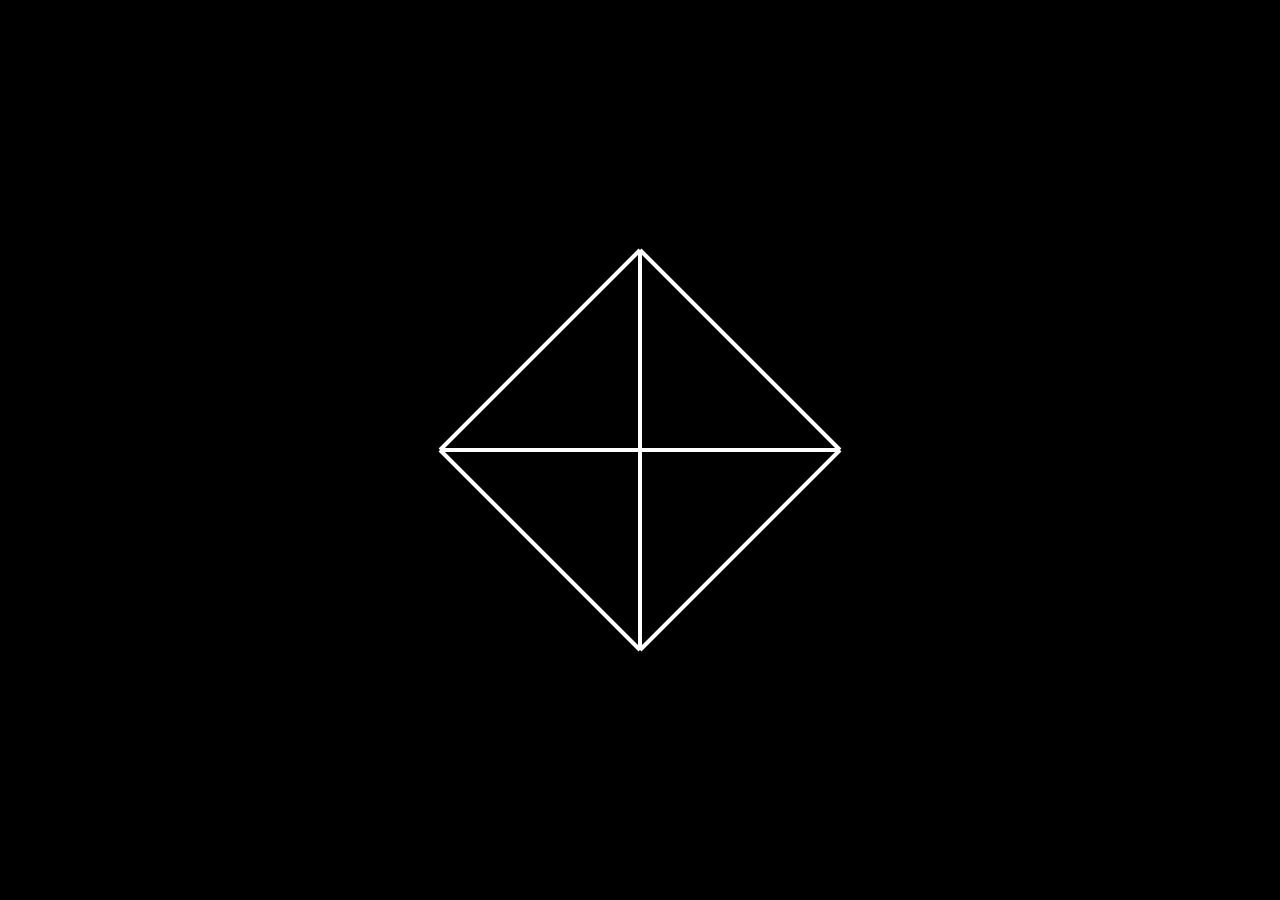
<file: index.html>
<!DOCTYPE html>
<html>
  <head>
    <meta charset="utf-8">
    <title>Test</title>
    <meta name="author" content="KTeruuchi">
    <meta name="description" content="Under construction">
    <link rel="stylesheet" href="style.css">
  </head>
  <body>
    <canvas id="canvas"></canvas>
    <script src="script.js"></script>
  </body>
</html>
</file>
<file: style.css>
@charset 'utf-8';

* {
  margin: 0;
}

canvas {
  width: 100vw;
  height: 100vh;
  display: block;
  background: #000;
}
</file>
